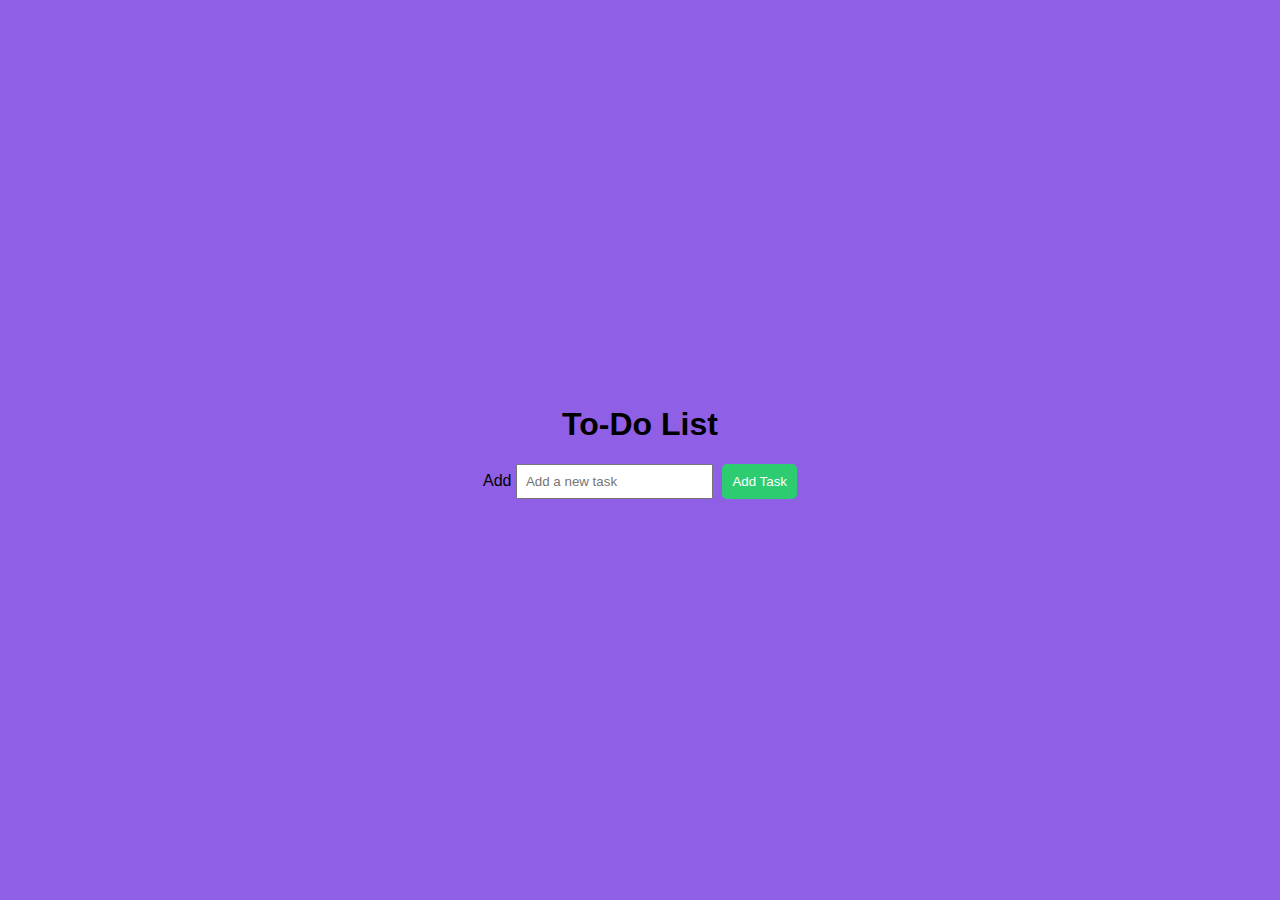
<file: index.html>
<!DOCTYPE html>
<html lang="en">
<head>
    <meta charset="UTF-8">
    <meta name="viewport" content="width=device-width, initial-scale=1.0">
    <link rel="stylesheet" href="styles.css">
    <title>To-Do List</title>
</head>
<body>
<div id="app">
    <h1>To-Do List</h1>
    <label for="taskInput">Add</label>
    <input type="text" id="taskInput" placeholder="Add a new task">
    <button onclick="addTask()">Add Task</button>
    <ul id="taskList"></ul>
</div>
<script src="script.js"></script>
</body>
</html>
</file>
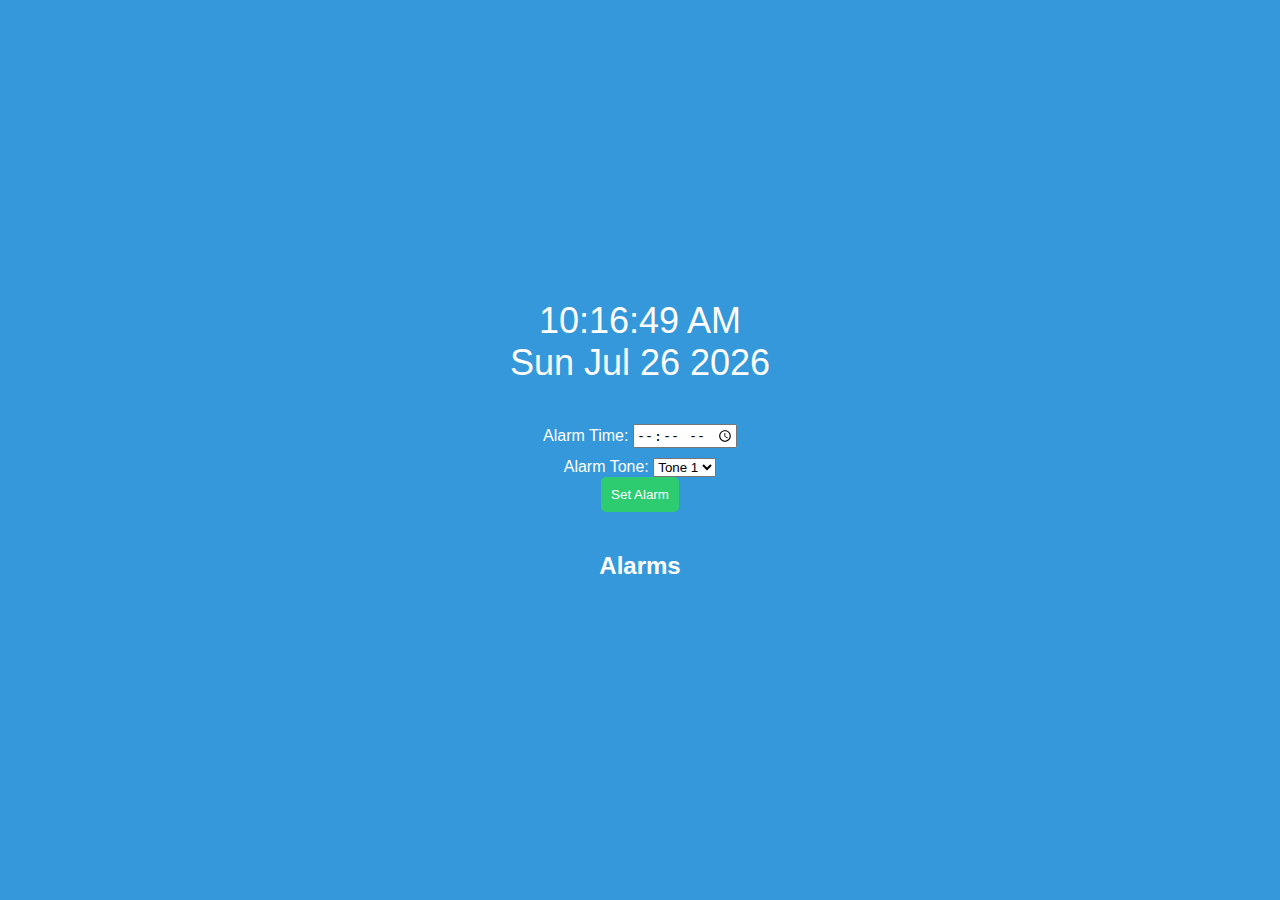
<file: alarm/index.html>
<!DOCTYPE html>
<html lang="en">
<head>
    <!-- ... (other head elements) ... -->
    <title>hi</title>
    <style>
        body {
            font-family: Arial, sans-serif;
            text-align: center;
            margin: 0;
            padding: 0;
            background-color: #3498db; /* Set your desired background color */
            color: #fff; /* Set text color to white for better contrast */
            min-height: 100vh;
            display: flex;
            flex-direction: column;
            align-items: center;
            justify-content: center;
        }

        #clock {
            font-size: 36px;
            margin-bottom: 20px;
        }

        #setAlarmForm {
            margin-top: 20px;
        }

        #alarmToneSelect {
            margin-top: 10px;
        }

        #alarmList {
            text-align: left;
            margin-top: 20px;
        }

        button {
            background-color: #2ecc71; /* Set button color */
            color: #fff; /* Set button text color */
            padding: 10px;
            border: none;
            border-radius: 5px;
            cursor: pointer;
        }

        /* The .alarm class styling */
    </style>
</head>

<body>
<audio id="alarmAudio" src="alarm.mp3"></audio>

<div id="clock">Loading...</div>
<div id="setAlarmForm">
    <label for="alarmTime">Alarm Time:</label>
    <input type="time" id="alarmTime" required>
    <br>
    <label for="alarmToneSelect">Alarm Tone:</label>
    <select id="alarmToneSelect">
        <option value="tone1">Tone 1</option>
        <option value="tone2">Tone 2</option>
        <!-- Add more tones as needed -->
    </select>
    <br>
    <button onclick="setAlarm()">Set Alarm</button>
</div>
<div id="alarmList">
    <h2>Alarms</h2>
    <!-- Alarm items will be dynamically added here -->
</div>

<script>
    function setAlarm() {
        const alarmTime = document.getElementById('alarmTime').value;
        const alarmTone = document.getElementById('alarmToneSelect').value;

        // Store the alarm details in localStorage for simplicity
        localStorage.setItem('alarmTime', alarmTime);
        localStorage.setItem('alarmTone', alarmTone);

        // Hide the set alarm form after setting the alarm
        document.getElementById('setAlarmForm').style.display = 'none';
    }

    function updateClock() {
        const clock = document.getElementById('clock');
        const now = new Date();
        const timeString = now.toLocaleTimeString();
        const dateString = now.toDateString();
        clock.innerHTML = `${timeString}<br>${dateString}`;

        // Check if it's time to trigger the alarm
        const storedAlarmTime = localStorage.getItem('alarmTime');
        if (storedAlarmTime && isAlarmTime(now, storedAlarmTime)) {
            triggerAlarm();
        }
    }

    function isAlarmTime(currentTime, storedAlarmTime) {
        // Compare hours and minutes only
        const currentHours = currentTime.getHours();
        const currentMinutes = currentTime.getMinutes();

        const [alarmHours, alarmMinutes] = storedAlarmTime.split(':').map(Number);

        return currentHours === alarmHours && currentMinutes === alarmMinutes;
    }

    function triggerAlarm() {
        const alarmTone = localStorage.getItem('alarmTone');
        const alarmAudio = new Audio("alarm.mp3");

        // Play the audio
        alarmAudio.play();

        const alarmList = document.getElementById('alarmList');
        const newAlarmItem = document.createElement('div');
        newAlarmItem.classList.add('alarm');
        newAlarmItem.textContent = `Alarm at ${localStorage.getItem('alarmTime')} with ${alarmTone} tone`;
        alarmList.appendChild(newAlarmItem);
    }

    // Initialize the clock and set an interval to update it
    updateClock();
    setInterval(updateClock, 1000);
</script>
</body>
</html>
</file>
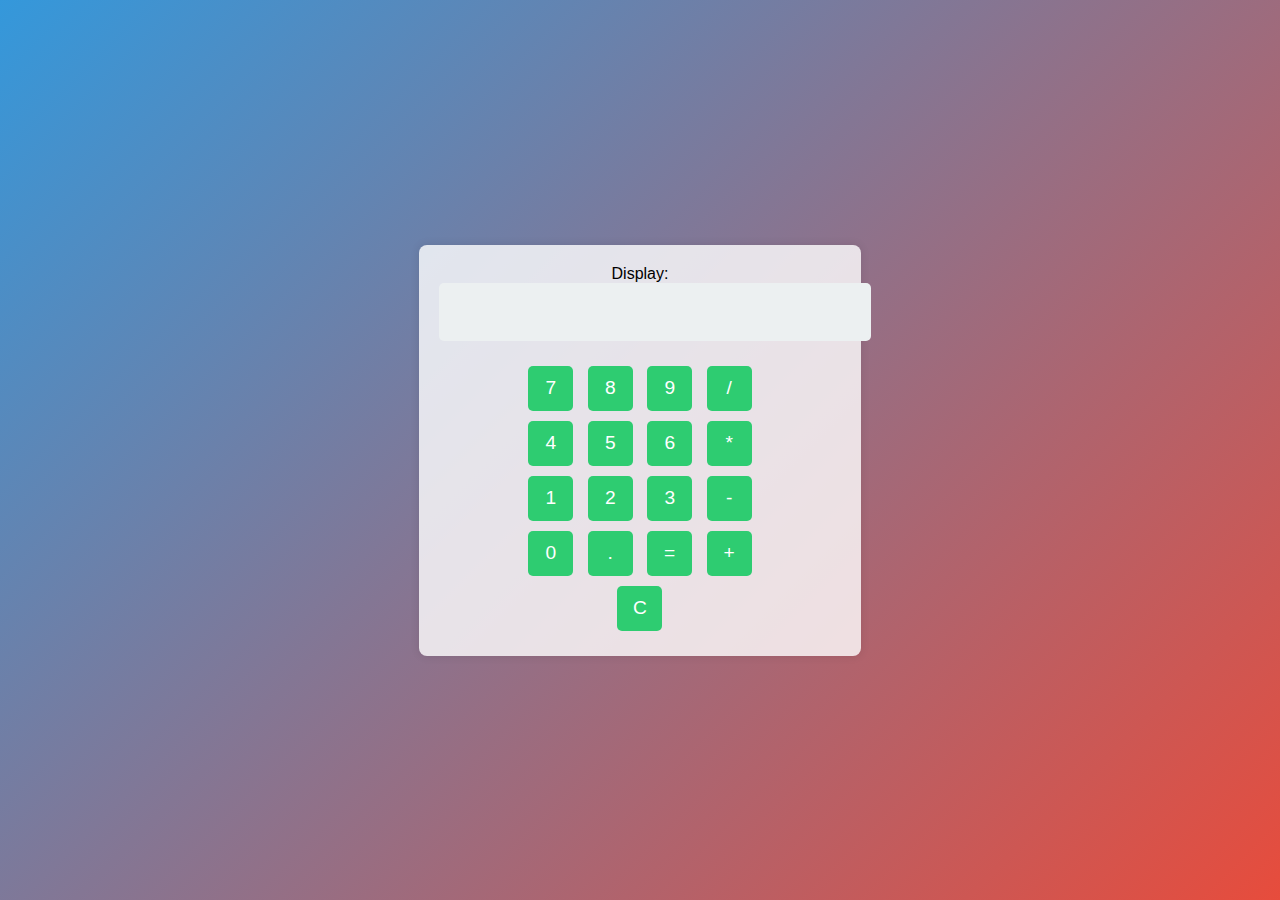
<file: calculator/index.html>
<!DOCTYPE html>
<html lang="en">
<head>
    <meta charset="UTF-8">
    <meta name="viewport" content="width=device-width, initial-scale=1.0">
    <title>Simple Calculator</title>
    <style>
        body {
            font-family: 'Arial', sans-serif;
            background: linear-gradient(135deg, #3498db, #e74c3c);
            display: flex;
            align-items: center;
            justify-content: center;
            height: 100vh;
            margin: 0;
            overflow: hidden;
        }

        #calculator {
            background-color: rgba(255, 255, 255, 0.8);
            border-radius: 8px;
            box-shadow: 0 0 10px rgba(0, 0, 0, 0.1);
            padding: 20px;
            text-align: center;
            transition: transform 0.3s ease;
        }

        input {
            width: 100%;
            padding: 15px;
            margin-bottom: 20px;
            font-size: 1.5rem;
            border: none;
            border-radius: 5px;
            background-color: #ecf0f1;
            color: #333;
            outline: none;
        }

        button {
            width: 45px;
            height: 45px;
            margin: 5px;
            font-size: 1.2rem;
            cursor: pointer;
            background-color: #2ecc71;
            color: #fff;
            border: none;
            border-radius: 5px;
            transition: background-color 0.3s ease;
        }

        button:hover {
            background-color: #27ae60;
        }
    </style>
</head>
<body>
<div id="calculator">
    <label for="display">Display:</label>
    <input type="text" id="display" readonly>
    <br>
    <button onclick="appendNumber('7')">7</button>
    <button onclick="appendNumber('8')">8</button>
    <button onclick="appendNumber('9')">9</button>
    <button onclick="operate('/')">/</button>
    <br>
    <button onclick="appendNumber('4')">4</button>
    <button onclick="appendNumber('5')">5</button>
    <button onclick="appendNumber('6')">6</button>
    <button onclick="operate('*')">*</button>
    <br>
    <button onclick="appendNumber('1')">1</button>
    <button onclick="appendNumber('2')">2</button>
    <button onclick="appendNumber('3')">3</button>
    <button onclick="operate('-')">-</button>
    <br>
    <button onclick="appendNumber('0')">0</button>
    <button onclick="appendDecimal()">.</button>
    <button onclick="calculate()">=</button>
    <button onclick="operate('+')">+</button>
    <br>
    <button id="clear" onclick="clearDisplay()">C</button>
</div>

<script>
    let currentInput = '';

    function appendNumber(number) {
        currentInput += number;
        updateDisplay();
    }

    function appendDecimal() {
        if (!currentInput.includes('.')) {
            currentInput += '.';
            updateDisplay();
        }
    }

    function operate(operator) {
        currentInput += ` ${operator} `;
        updateDisplay();
    }

    function calculate() {
        try {
            currentInput = eval(currentInput).toString();
            updateDisplay();
        } catch (error) {
            currentInput = 'Error';
            updateDisplay();
        }
    }

    function clearDisplay() {
        currentInput = '';
        updateDisplay();
    }

    function updateDisplay() {
        document.getElementById('display').value = currentInput;
    }
</script>
</body>
</html>
</file>
<file: styles.css>
body {
    font-family: Arial, sans-serif;
    display: flex;
    align-items: center;
    justify-content: center;
    height: 100vh;
    margin: 0;
    background-color: #8f5fe5; /* Updated background color to a vibrant blue */
}

#app {
    text-align: center;
}

input {
    padding: 8px;
    margin-right: 5px;
}

button {
    padding: 10px; /* Increased button padding for a more adorable look */
    cursor: pointer;
    background-color: #2ecc71; /* Updated button color to a vibrant green */
    color: #fff;
    border: none;
    border-radius: 5px;
}

ul {
    list-style-type: none;
    padding: 0;
}

li {
    margin: 10px 0;
    background-color: #fff;
    padding: 12px; /* Increased task item padding */
    border-radius: 5px;
    display: flex;
    justify-content: space-between;
}

.delete-btn {
    background-color: #e74c3c;
    color: #fff;
    border: none;
    padding: 8px 12px;
    border-radius: 3px;
    cursor: pointer;
}
</file>
